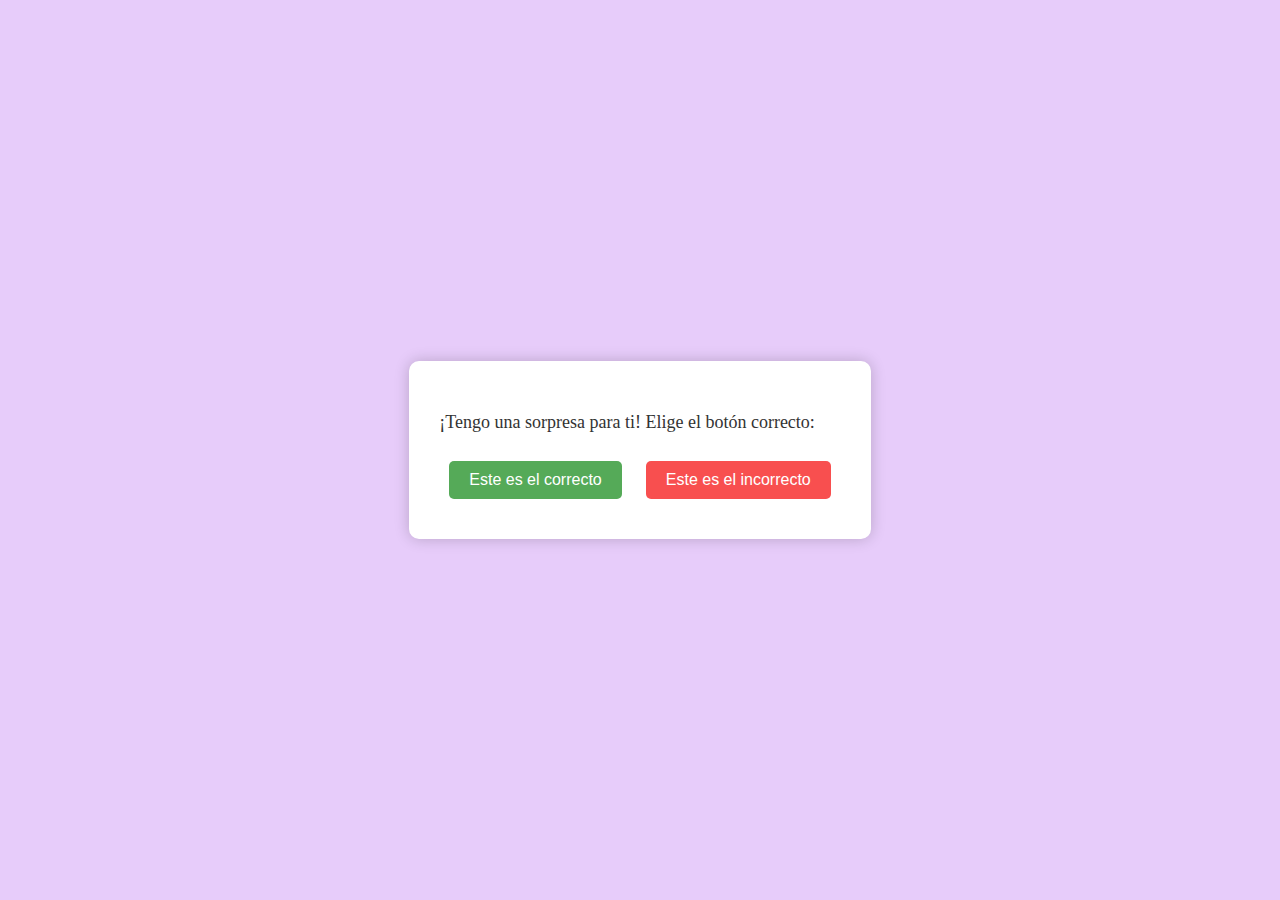
<file: index.html>
<!DOCTYPE html>
<html lang="es">
<head>
  <meta charset="UTF-8">
  <meta name="viewport" content="width=device-width, initial-scale=1.0">
  <title>Invitación Especial</title>
  <link rel="stylesheet" href="styles/index.css">
</head>
<body>
  <div class="invitation-box">
    <h1></h1>
    <p>¡Tengo una sorpresa para ti! Elige el botón correcto:</p>
    <button class="real-invitation" onclick="window.location.href='carta.html'">Este es el correcto</button>
    <button class="joke" onclick="alert('¡Te dije que este no es el correcto! Sapo 😤');">Este es el incorrecto</button>
  </div>
</body>
</html>
</file>
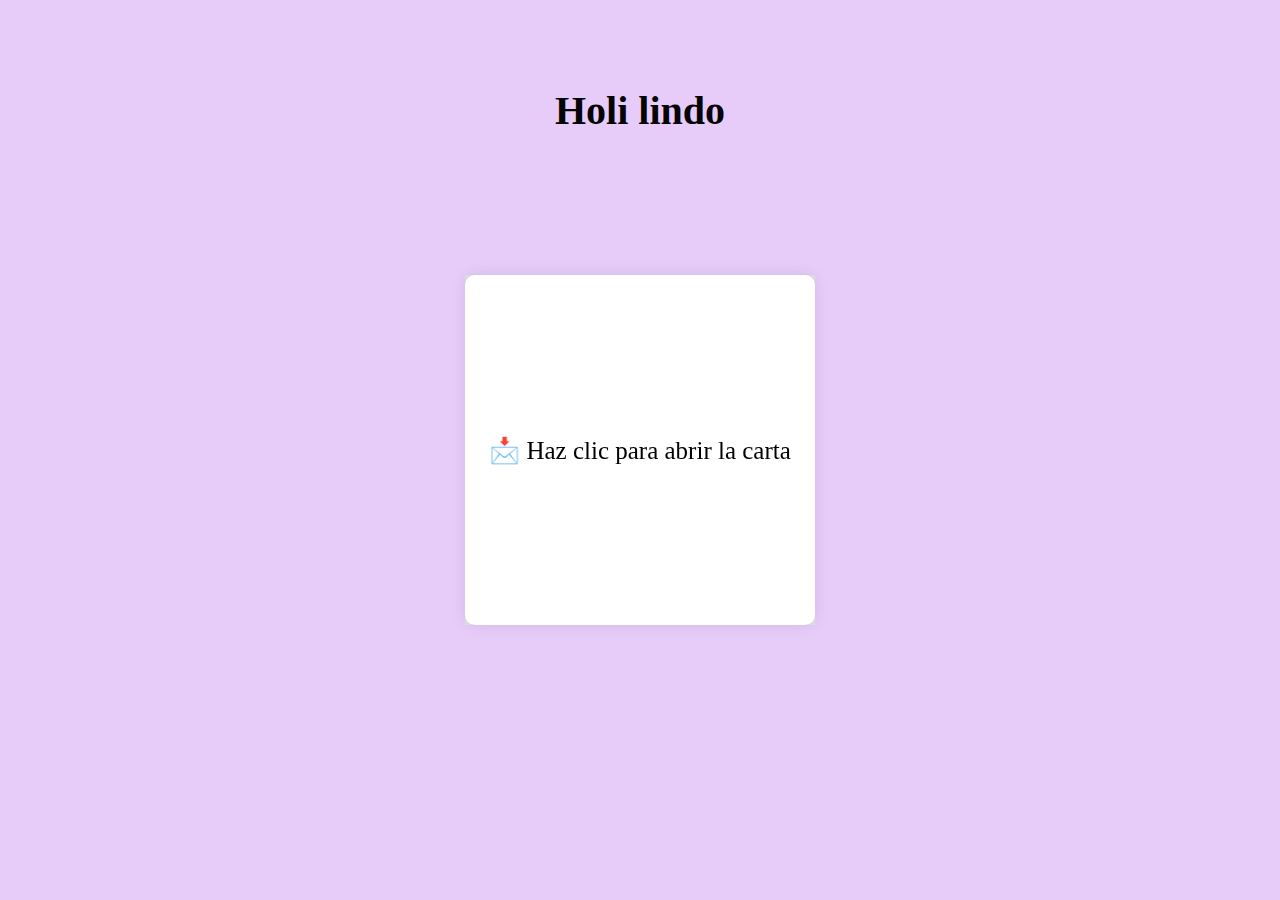
<file: carta.html>
<!DOCTYPE html>
<html lang="es">
<head>
  <meta charset="UTF-8">
  <meta name="viewport" content="width=device-width, initial-scale=1.0">
  <title>Invitación Especial</title>
  <link rel="stylesheet" href="styles/carta.css">
</head>
<body>
  <h1 class="titulo">Holi lindo</h1>
  <div class="carta-container">
    <div class="carta cerrada" onclick="toggleCarta()">
      <div class="frente">
        <p>📩 Haz clic para abrir la carta</p>
      </div>
      <div class="atras" id="contenido-carta">
        <h1>¡Nos vemos!</h1>
        <p>📅 <strong>Fecha:</strong> Domingo 03 de Noviembre</p>
        <p>🕒 <strong>Hora:</strong> 12:00 PM</p>
        <p>📍 <strong>Lugar:</strong> El mismo dia te lo digo jeje</p>
        <button class="joke" onclick="alert('¡Es una cita ❤️!');">Confirmar</button>
    </div>
</div>
</div>

  <script>
    let abierta = false;

    function toggleCarta() {
      const carta = document.querySelector('.carta');
      carta.setAttribute('aria-expanded', !abierta);
      carta.classList.toggle('abierta');
      abierta = !abierta;
    }
  </script>
</body>
</html>
</file>
<file: styles/index.css>
body {
  background-color: #e7ccfa; /* Morado pastel */
  display: flex;
  justify-content: center;
  align-items: center;
  height: 100vh;
  margin: 0;
  }
  
  .invitation-box {
    background-color: #fff;
    padding: 30px;
    border-radius: 10px;
    box-shadow: 0px 0px 15px rgba(0, 0, 0, 0.2);
    display: inline-block;
  }
  
  
  p {
    font-size: 18px;
    color: #333;
  }
  
  button {
    padding: 10px 20px;
    margin: 10px;
    font-size: 16px;
    border: none;
    border-radius: 5px;
    cursor: pointer;
  }
  
  .real-invitation {
    background-color: #55aa58;
    color: white;
  }
  
  .joke {
    background-color: #f84f4f;
    color: white;
  }
</file>
<file: styles/carta.css>
body {
    background-color: #e7ccfa; /* Morado pastel */
  display: flex;
  justify-content: center;
  align-items: center;
  height: 100vh;
  margin: 0;
  }
  
  .titulo {
    position: absolute;
    top: 60px; /* Ajusta la posición según sea necesario */
    font-size: 2.5em;
    color: #050505; /* Color del texto */
  }
  
  .carta-container {
    background-color: #e4e3e4;
    position: relative;
    display: inline-block;
    perspective: 1000px; /* Efecto 3D */
  }
  
  .carta {
    width: 350px;  /* Ajuste de tamaño */
    height: 350px; /* Ajuste de altura */
    background-color: #fff;
    border-radius: 10px;
    box-shadow: 0px 0px 15px rgba(0, 0, 0, 0.1); /* Eliminado el borde negro */
    cursor: pointer;
    text-align: center;
    transition: transform 0.6s;
    transform-style: preserve-3d; /* Mantener el 3D */
  }
  
  .carta.abierta {
    transform: rotateY(180deg); /* Gira la carta 180 grados */
  }
  
  .frente, .atras {
    position: absolute;
    width: 100%;
    height: 100%;
    backface-visibility: hidden; 
    display: flex;
    justify-content: center;
    align-items: center;
    flex-direction: column; 
    border-radius: 20px;
  }
  
  .frente {
    background-color: #fff;
    font-size: 25px;
  }
  
  .atras {
    background-color: #f0f0f0;
    transform: rotateY(180deg); 
    padding: 20px;
  }
  
  .detalle-invitacion p {
    margin: 10px 0; 
  }
  
  button {
    padding: 10px 20px;
    margin-top: 20px;
    font-size: 16px;
    border: none;
    border-radius: 5px;
    cursor: pointer;
    background-color: #f84f4f;
    color: white;
    transition: background-color 0.3s; /* Añadir transición para el botón */
  }
  
  button:hover {
    background-color: #ff3c3c;
  }
</file>
